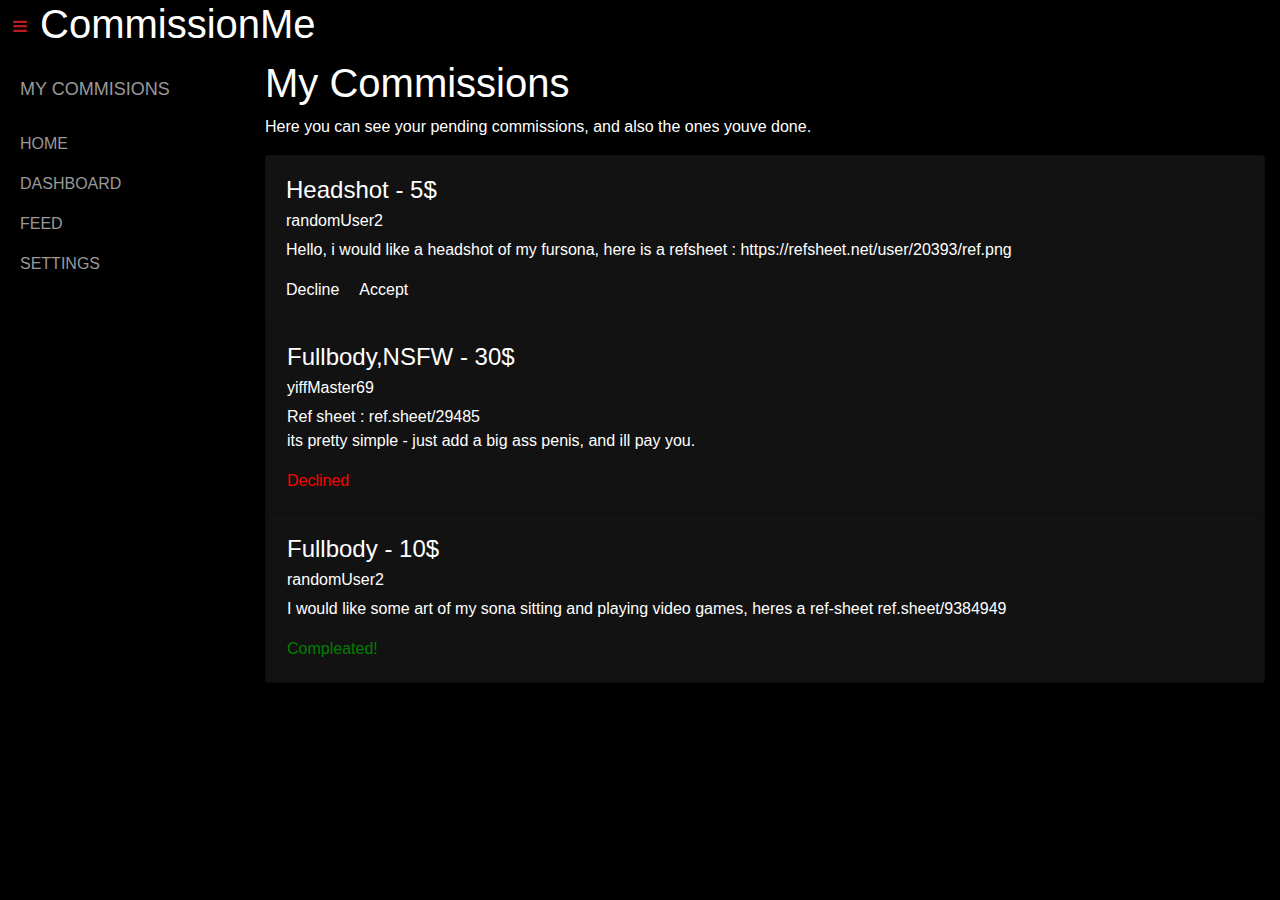
<file: mycommissions.html>
<!DOCTYPE html>
<html>

<head>
    <meta charset="utf-8">
    <meta name="viewport" content="width=device-width, initial-scale=1.0, shrink-to-fit=no">
    <title>CommissionMe</title>
    <meta name="twitter:description" content="The best place for artists to be commissioned - and for users to commission artists!">
    <meta name="twitter:card" content="summary">
    <meta property="og:image" content="assets/img/commissionmeicon.png">
    <meta name="description" content="The best site to commission the artists you like - andd get commissioned yourself!">
    <meta property="og:type" content="website">
    <meta name="twitter:image" content="assets/img/commissionmeicon.png">
    <meta name="twitter:title" content="CommissionMe">
    <meta name="theme-color" content="rgb(0,0,0)">
    <link rel="icon" type="image/png" sizes="512x511" href="assets/img/commissionmeicon.png">
    <link rel="icon" type="image/png" sizes="512x511" href="assets/img/commissionmeicon.png">
    <link rel="icon" type="image/png" sizes="512x511" href="assets/img/commissionmeicon.png">
    <link rel="icon" type="image/png" sizes="512x511" href="assets/img/commissionmeicon.png">
    <link rel="icon" type="image/png" sizes="512x511" href="assets/img/commissionmeicon.png">
    <link rel="stylesheet" href="https://cdnjs.cloudflare.com/ajax/libs/twitter-bootstrap/4.3.1/css/bootstrap.min.css">
    <link rel="manifest" href="manifest.json">
    <link rel="stylesheet" href="https://use.fontawesome.com/releases/v5.7.1/css/all.css">
    <link rel="stylesheet" href="https://cdnjs.cloudflare.com/ajax/libs/font-awesome/4.7.0/css/font-awesome.min.css">
    <link rel="stylesheet" href="assets/css/styles.min.css">
</head>

<body>
    <header style="height: 59px;background-color: #000000;">
        <h1 class="text-left float-none" style="color: rgb(255,255,255);"><a class="btn btn-link" role="button" href="#menu-toggle" id="menu-toggle"><i class="fa fa-bars"></i></a>CommissionMe</h1>
    </header>
    <div id="wrapper">
        <div id="sidebar-wrapper">
            <ul class="sidebar-nav">
                <li class="sidebar-brand"> <a href="#">MY COMMISIONS</a></li>
                <li> <a href="index.html" id="btnhome">HOME</a></li>
                <li> <a href="dashboard.html" id="btndashboard">DASHBOARD</a></li>
                <li> <a href="feed.html" id="btnfeed">FEED</a></li>
                <li> <a href="#" id="btnsettings">SETTINGS</a></li>
            </ul>
        </div>
        <div class="page-content-wrapper">
            <div class="container-fluid">
                <div class="row">
                    <div class="col-md-12">
                        <div>
                            <h1 class="float-none">My Commissions</h1>
                        </div>
                        <p>Here you can see your pending commissions, and also the ones youve done.</p>
                    </div>
                    <div class="col">
                        <div class="card">
                            <div class="card-body">
                                <h4 class="card-title">Headshot - 5$</h4>
                                <h6 class="text-muted card-subtitle mb-2">randomUser2</h6>
                                <p class="card-text">Hello, i would like a headshot of my fursona, here is a refsheet : https://refsheet.net/user/20393/ref.png</p><a class="card-link" href="#">Decline</a><a class="card-link" href="#">Accept</a></div>
                            <div class="card">
                                <div class="card-body">
                                    <h4 class="card-title">Fullbody,NSFW - 30$</h4>
                                    <h6 class="text-muted card-subtitle mb-2">yiffMaster69</h6>
                                    <p class="card-text">Ref sheet : ref.sheet/29485<br>its pretty simple - just add a big ass penis, and ill pay you.</p><a class="card-link commission_denied_txt" href="#">Declined</a></div>
                            </div>
                            <div class="card commission_compleated">
                                <div class="card-body">
                                    <h4 class="card-title">Fullbody - 10$</h4>
                                    <h6 class="text-muted card-subtitle mb-2">randomUser2</h6>
                                    <p class="card-text">I would like some art of my sona sitting and playing video games, heres a ref-sheet ref.sheet/9384949</p><a class="card-link commission_done_txt" href="#">Compleated!</a></div>
                            </div>
                        </div>
                    </div>
                </div>
            </div>
        </div>
    </div><script>
alert("This is a preview. Nothing works here yet.")
</script>

    <script src="https://cdnjs.cloudflare.com/ajax/libs/jquery/3.3.1/jquery.min.js"></script>
    <script src="https://cdnjs.cloudflare.com/ajax/libs/twitter-bootstrap/4.3.1/js/bootstrap.bundle.min.js"></script>
    <script src="https://code.jquery.com/jquery-3.4.1.min.js"></script>
    <script src="assets/js/script.min.js"></script>
</body>

</html>
</file>
<file: assets/css/styles.min.css>
input,label{font-size:18px}.highlight,label{pointer-events:none}#confirmcommission,.modal-header.border.rounded.border-dark{-webkit-perspective:1000;-webkit-backface-visibility:hidden;-webkit-transform:translate3d(0,0,0);text-decoration:none;border:none;outline:0}.bar,input{display:block}.group{position:relative;margin-bottom:45px}input{padding:10px 10px 10px 5px;border:none;border-bottom:1px solid #757575}input:focus{outline:0}label{color:#999;font-weight:400;position:absolute;left:5px;top:10px;transition:.2s ease all}input:focus~label,input:valid~label{top:-20px;font-size:14px;color:#5264AE}.bar{position:relative;width:300px}.bar:after,.bar:before{content:'';height:2px;width:0;bottom:1px;position:absolute;background:#5264AE;transition:.2s ease all}.bar:before{left:50%}.bar:after{right:50%}input:focus~.bar:after,input:focus~.bar:before{width:50%}.highlight{position:absolute;height:60%;width:100px;top:25%;left:0;opacity:.5}input:focus~.highlight{animation:inputHighlighter .3s ease}#menu-toggle{color:#B71C1C}.text-muted.card-subtitle.mb-2,h1,h4,p{color:#fff}.modal-header.border.rounded.border-dark{background-clip:padding-box;-webkit-background-clip:padding-box}#confirmcommission{-webkit-background-clip:padding-box;background-clip:padding-box}.card{background:#121212}.btn-primary,body{background-color:#000}h6{color:#fff!important}.card-img.w-100.d-block{width:20%!important;height:20%!important;background:#000;margin:auto}.btn-primary,.col-md-6,.form-control,input{width:100%}body{overflow-x:hidden}.col-md-6{max-width:100%}.close{color:#fff}.btn-primary{color:#fff;border-color:#b71c1c}.card-link.commission_done_txt{color:green}.card-link.commission_denied_txt{color:red}.btn-primary:hover{color:#fff;background-color:#b71c1c;border-color:#000}.btn-primary.btnre:hover{color:#fff;background-color:#000;border-color:#fff}.form-control,.txtin{background-color:#000;color:#fff;border-color:#b71c1c}.btn-primary:not(:disabled):not(.disabled).active,.btn-primary:not(:disabled):not(.disabled):active,.show>.btn-primary.dropdown-toggle{color:#fff;background-color:#b71c1c;border-color:#000}.dropdown-item.active,.dropdown-item:active{color:#fff;text-decoration:none;background-color:#000}.dropdown-item:focus,.dropdown-item:hover{color:#fff;text-decoration:none;background-color:#b71c1c}.form-control:focus,a:hover{background-color:#000;color:#fff}.form-control:focus{border-color:#b71c1c;outline:0;box-shadow:0 0 0 .2rem rgba(0,0,0,.25)}a:hover{text-decoration:underline}.close:hover,.login-clean form .forgot,.sidebar-nav li a,.sidebar-nav li a:active,.sidebar-nav li a:focus,.sidebar-nav li a:hover,a{text-decoration:none}a{color:#fff;background-color:transparent}.dropdown-item,.dropdown-menu,.modal-footer{background-color:#000}.dropdown-item{display:block;width:100%;padding:.25rem 1.5rem;clear:both;font-weight:400;color:#fff;text-align:inherit;white-space:nowrap;border:0}.dropdown-menu{position:absolute;top:100%;left:0;z-index:1000;display:none;float:left;min-width:10rem;padding:.5rem 0;margin:.125rem 0 0;font-size:1rem;color:#fff;text-align:left;list-style:none;border-radius:.25rem}.modal-header,.rounded{border-top-left-radius:.3rem;border-top-right-radius:.3rem}.text-muted{color:#fff!important}.example::-webkit-scrollbar{display:none}.example{-ms-overflow-style:none}.modal-footer{display:-ms-flexbox;display:flex;-ms-flex-align:center;align-items:center;-ms-flex-pack:end;justify-content:flex-end;padding:1rem;border-bottom-right-radius:.3rem;border-bottom-left-radius:.3rem}.modal-body{position:relative;-ms-flex:1 1 auto;flex:1 1 auto;padding:1rem;background:#000}.modal-header{display:-ms-flexbox;display:flex;-ms-flex-align:start;align-items:flex-start;-ms-flex-pack:justify;justify-content:space-between;padding:1rem;border-bottom:1px solid #000;background:#000;border-color:#B71C1C}.close:hover{color:#b71c1c}.close:not(:disabled):not(.disabled):focus,.close:not(:disabled):not(.disabled):hover{opacity:1}.modal-header .close{padding:1rem;margin:-1rem -1rem -1rem auto;color:#fff;opacity:1}.border-dark{border-color:#B71C1C!important}.btn-primary:not(:disabled):not(.disabled).active:focus,.btn-primary:not(:disabled):not(.disabled):active:focus,.show>.btn-primary.dropdown-toggle:focus{box-shadow:0 0 0 .2rem #000}.btn-primary.focus,.btn-primary:focus{box-shadow:0 0 0 .2rem rgba(0,0,0,.5)}.login-clean{background:#f1f7fc;padding:80px 0}.login-clean form{max-width:320px;width:90%;margin:0 auto;background-color:#fff;padding:40px;border-radius:4px;color:#505e6c;box-shadow:1px 1px 5px rgba(0,0,0,.1)}.login-clean .illustration{text-align:center;padding:0 0 20px;font-size:100px;color:#f4476b}.login-clean form .form-control{background:#f7f9fc;border:none;border-bottom:1px solid #dfe7f1;border-radius:0;box-shadow:none;outline:0;color:inherit;text-indent:8px;height:42px}.login-clean form .btn-primary{background:#f4476b;border:none;border-radius:4px;padding:11px;box-shadow:none;margin-top:26px;text-shadow:none;outline:0!important}.login-clean form .btn-primary:active,.login-clean form .btn-primary:hover{background:#eb3b60}.login-clean form .btn-primary:active{transform:translateY(1px)}.login-clean form .forgot{display:block;text-align:center;font-size:12px;color:#6f7a85;opacity:.9}.login-clean form .forgot:active,.login-clean form .forgot:hover{opacity:1;text-decoration:none}#wrapper.toggled{padding-left:250px}#wrapper.toggled #sidebar-wrapper{width:250px}#page-content-wrapper{width:100%;position:absolute;padding:15px}#wrapper.toggled #page-content-wrapper{position:absolute;margin-right:-250px}@media (min-width:768px){#wrapper.toggled{padding-left:0}#wrapper.toggled #sidebar-wrapper{width:0}#page-content-wrapper{padding:20px;position:relative}#wrapper.toggled #page-content-wrapper{position:relative;margin-right:0}}#wrapper{padding-left:0;-webkit-transition:all .5s ease;-moz-transition:all .5s ease;-o-transition:all .5s ease;transition:all .5s ease;background:#000}#sidebar-wrapper{z-index:1000;position:fixed;left:250px;width:0;height:100%;margin-left:-250px;overflow-y:auto;background:#000;-webkit-transition:all .5s ease;-moz-transition:all .5s ease;-o-transition:all .5s ease;transition:all .5s ease}.sidebar-nav{position:absolute;top:0;width:250px;margin:0;padding:0;list-style:none}.sidebar-nav li{text-indent:20px;line-height:40px}.sidebar-nav li a{display:block;color:#999}.sidebar-nav li a:hover{color:#fff;background:rgba(255,255,255,.2)}.sidebar-nav>.sidebar-brand{height:65px;font-size:18px;line-height:60px}.sidebar-nav>.sidebar-brand a{color:#999}.sidebar-nav>.sidebar-brand a:hover{color:#fff;background:0 0}@media (min-width:768px){#wrapper{padding-left:250px}#sidebar-wrapper{width:250px}}input:checked+.slider{background-color:#2196F3}input:checked+.slider:before{-webkit-transform:translateX(26px);-ms-transform:translateX(26px);transform:translateX(26px)}.switch{position:relative;display:inline-block;width:60px;height:34px}.switch input{display:none}.slider{position:absolute;cursor:pointer;top:0;left:0;right:0;bottom:0;background-color:#ccc;-webkit-transition:.4s;transition:.4s}.slider:before{position:absolute;content:"";height:26px;width:26px;left:4px;bottom:4px;background-color:#fff;-webkit-transition:.4s;transition:.4s}input:focus+.slider{box-shadow:0 0 1px #2196F3}.slider.round{border-radius:34px}.slider.round:before{border-radius:50%}
</file>
